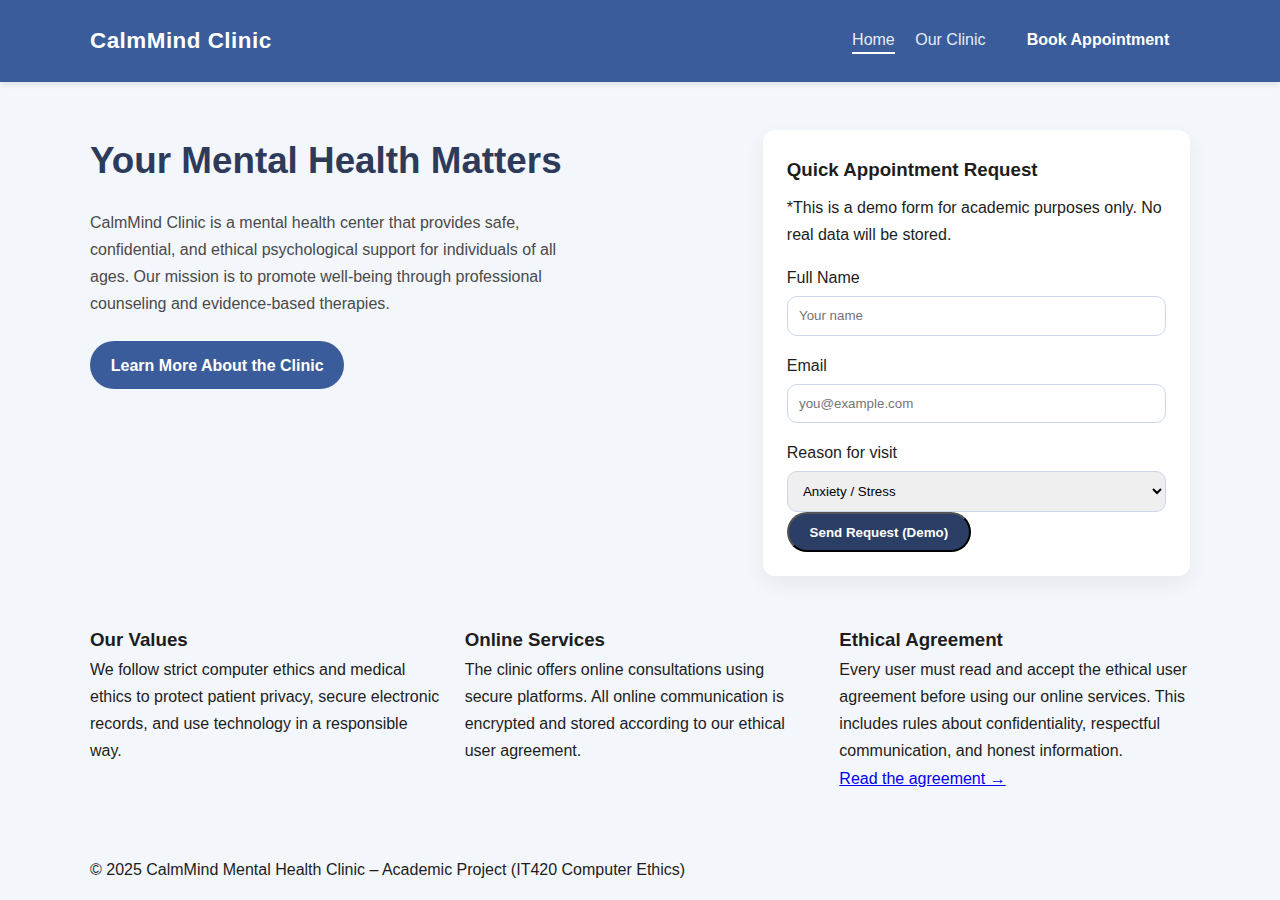
<file: index.html>
<!DOCTYPE html>
<html lang="en">
<head>
    <meta charset="UTF-8">
    <title>CalmMind Mental Health Clinic</title>
    <meta name="viewport" content="width=device-width, initial-scale=1.0">
    <link rel="stylesheet" href="style.css">
</head>
<body>
<header>
    <div class="container nav-container">
        <h1 class="logo">CalmMind Clinic</h1>
        <nav>
            <a href="index.html" class="active">Home</a>
            <a href="clinic.html">Our Clinic</a>
            <a href="agreement.html" class="btn">Book Appointment</a>
        </nav>
    </div>
</header>

<main class="container">
    <section class="hero">
        <div class="hero-text">
            <h2>Your Mental Health Matters</h2>
            <p>
                CalmMind Clinic is a mental health center that provides safe, confidential,
                and ethical psychological support for individuals of all ages.
                Our mission is to promote well-being through professional counseling and
                evidence-based therapies.
            </p>
            <a href="clinic.html" class="btn">Learn More About the Clinic</a>
        </div>
        <div class="hero-box">
            <h3>Quick Appointment Request</h3>
            <p class="small">
                *This is a demo form for academic purposes only. No real data will be stored.
            </p>
            <form>
                <label for="name">Full Name</label>
                <input id="name" type="text" placeholder="Your name" required>

                <label for="email">Email</label>
                <input id="email" type="email" placeholder="you@example.com" required>

                <label for="reason">Reason for visit</label>
                <select id="reason">
                    <option>Anxiety / Stress</option>
                    <option>Depression / Low mood</option>
                    <option>Family / Relationships</option>
                    <option>Work / Study pressure</option>
                    <option>Other</option>
                </select>

                <button type="submit" class="btn secondary">Send Request (Demo)</button>
            </form>
        </div>
    </section>

    <section class="cards">
        <article class="card">
            <h3>Our Values</h3>
            <p>
                We follow strict computer ethics and medical ethics to protect patient
                privacy, secure electronic records, and use technology in a responsible way.
            </p>
        </article>
        <article class="card">
            <h3>Online Services</h3>
            <p>
                The clinic offers online consultations using secure platforms.
                All online communication is encrypted and stored according to our
                ethical user agreement.
            </p>
        </article>
        <article class="card">
            <h3>Ethical Agreement</h3>
            <p>
                Every user must read and accept the ethical user agreement before using
                our online services. This includes rules about confidentiality,
                respectful communication, and honest information.
            </p>
            <a href="agreement.html" class="link">Read the agreement →</a>
        </article>
    </section>
</main>

<footer>
    <div class="container footer-content">
        <p>&copy; 2025 CalmMind Mental Health Clinic – Academic Project (IT420 Computer Ethics)</p>
    </div>
</footer>
</body>
</html>
</file>
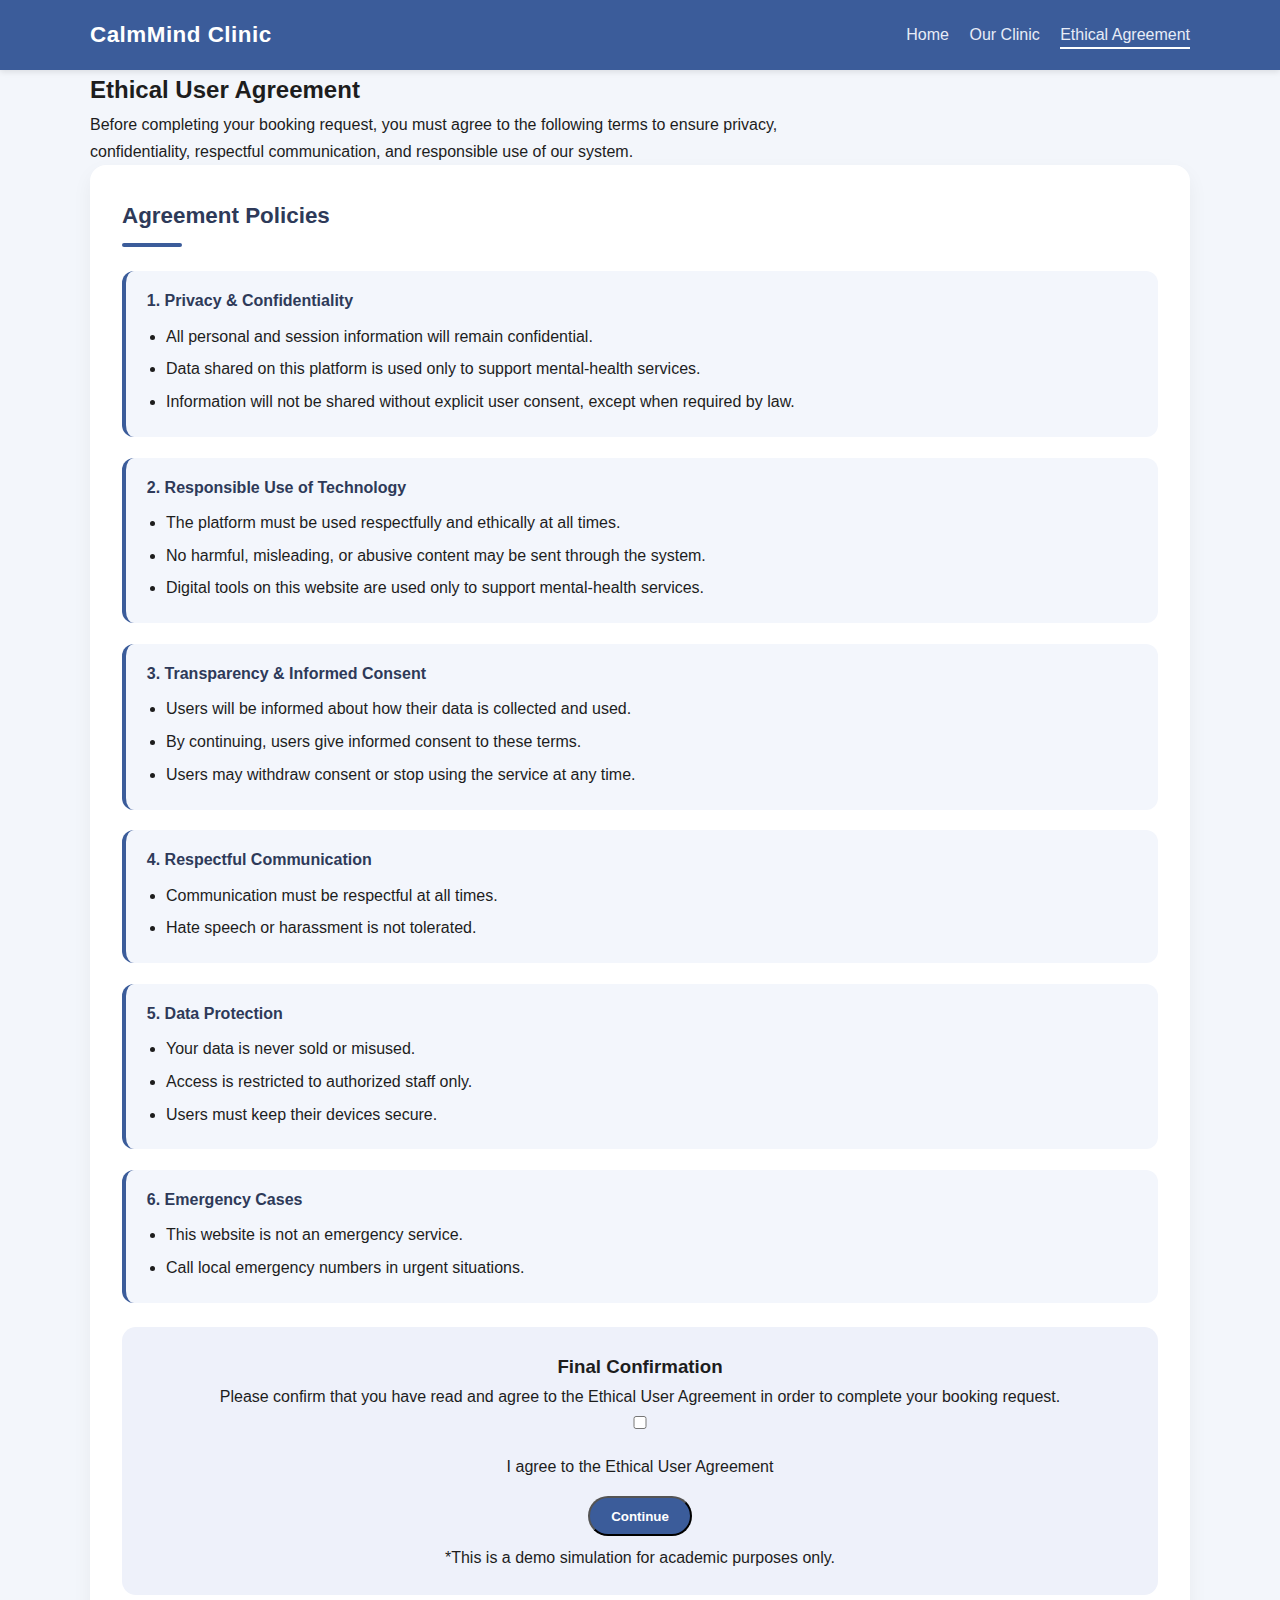
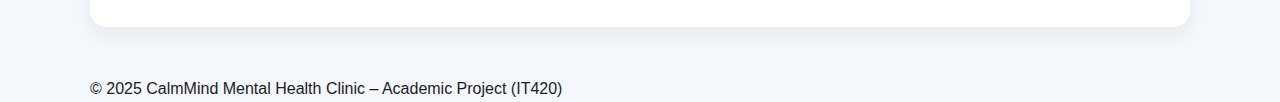
<file: agreement.html>
<!DOCTYPE html>
<html lang="en">
<head>
    <meta charset="UTF-8">
    <title>Ethical User Agreement – CalmMind Clinic</title>
    <meta name="viewport" content="width=device-width, initial-scale=1.0">
    <link rel="stylesheet" href="style.css">

    <style>
        /* ==== تحسينات خاصة بصفحة الإيثيكل فقط ==== */

        .agreement-page .agreement-section {
            background: #ffffff;
            padding: 2rem;
            border-radius: 16px;
            box-shadow: 0px 8px 20px rgba(0,0,0,0.05);
            margin-bottom: 3rem;
        }

        .agreement-page .agreement-title {
            font-size: 1.4rem;
            font-weight: 600;
            margin-bottom: 0.5rem;
            color: #2e3a59;
        }

        .agreement-page .line {
            width: 60px;
            height: 4px;
            background: #3b5c9a;
            border-radius: 4px;
            margin-bottom: 1.5rem;
        }

        .agreement-page .policy-box {
            background: #f3f6fc;
            padding: 1rem 1.3rem;
            border-radius: 12px;
            margin-bottom: 1.3rem;
            border-left: 4px solid #3b5c9a;
        }

        .agreement-page .policy-box h4 {
            margin-bottom: 0.5rem;
            color: #2e3a59;
        }

        .agreement-page .policy-box ul {
            margin-left: 1.2rem;
        }

        .agreement-page .policy-box ul li {
            margin-bottom: 0.35rem;
        }

        .agreement-page .agreement-form {
            margin-top: 1.5rem;
            background: #eef1fa;
            padding: 1.5rem;
            border-radius: 14px;
            text-align: center;
        }
    </style>
</head>

<body class="agreement-page">

<header>
    <div class="container nav-container">
        <h1 class="logo">CalmMind Clinic</h1>
        <nav>
            <a href="index.html">Home</a>
            <a href="clinic.html">Our Clinic</a>
            <a href="agreement.html" class="active">Ethical Agreement</a>
        </nav>
    </div>
</header>

<main class="container">
    
    <section class="page-header">
        <h2>Ethical User Agreement</h2>
        <p style="max-width: 700px;">
            Before completing your booking request, you must agree to the following terms to ensure
            privacy, confidentiality, respectful communication, and responsible use of our system.
        </p>
    </section>

    <section class="agreement-section">

        <div class="agreement-title">Agreement Policies</div>
        <div class="line"></div>

        <!-- 1 -->
        <div class="policy-box">
            <h4>1. Privacy & Confidentiality</h4>
            <ul>
                <li>All personal and session information will remain confidential.</li>
                <li>Data shared on this platform is used only to support mental-health services.</li>
                <li>Information will not be shared without explicit user consent, except when required by law.
</li>
            </ul>
        </div>

        <!-- 2 -->
        <div class="policy-box">
            <h4>2. Responsible Use of Technology</h4>
            <ul>
                <li>The platform must be used respectfully and ethically at all times.</li>
                <li>No harmful, misleading, or abusive content may be sent through the system.</li>
                <li>Digital tools on this website are used only to support mental-health services.</li>
            </ul>
        </div>

        <!-- 3 -->
        <div class="policy-box">
            <h4>3. Transparency & Informed Consent</h4>
            <ul>
                <li>Users will be informed about how their data is collected and used.</li>
                <li>By continuing, users give informed consent to these terms.</li>
                <li>Users may withdraw consent or stop using the service at any time.</li>
            </ul>
        </div>

        <!-- 4 -->
        <div class="policy-box">
            <h4>4. Respectful Communication</h4>
            <ul>
                <li>Communication must be respectful at all times.</li>
                <li>Hate speech or harassment is not tolerated.</li>
            </ul>
        </div>

        <!-- 5 -->
        <div class="policy-box">
            <h4>5. Data Protection</h4>
            <ul>
                <li>Your data is never sold or misused.</li>
                <li>Access is restricted to authorized staff only.</li>
                <li>Users must keep their devices secure.</li>
            </ul>
        </div>

        <!-- 6 -->
        <div class="policy-box">
            <h4>6. Emergency Cases</h4>
            <ul>
                <li>This website is not an emergency service.</li>
                <li>Call local emergency numbers in urgent situations.</li>
            </ul>
        </div>

        <!-- Confirmation -->
        <div class="agreement-form">
            <h3>Final Confirmation</h3>
            
            <p> Please confirm that you have read and agree to the Ethical User Agreement
                in order to complete your booking request.</p>

            
        

            <form onsubmit="return confirmAgreement()">
               <div class="checkbox-wrapper">
    <input type="checkbox" id="agreeCheckbox">
    <label for="agreeCheckbox">I agree to the Ethical User Agreement</label>
</div>


                <button type="submit" class="btn" style="margin-top:1rem;">Continue</button>
            </form>

            <p class="small" style="margin-top:0.5rem;">*This is a demo simulation for academic purposes only.</p>
        </div>

    </section>

</main>

<footer>
    <div class="container footer-content">
        <p>&copy; 2025 CalmMind Mental Health Clinic – Academic Project (IT420)</p>
    </div>
</footer>

<script>
function confirmAgreement() {
    const checkbox = document.getElementById('agreeCheckbox');

    if (!checkbox.checked) {
        alert("You must agree to the Ethical User Agreement to continue.");
        return false;
    }

    // Redirect to thank-you page
    window.location.href = "thankyou.html";  // <- THIS LINE
    return false;
}
</script>


</body>
</html>
</file>
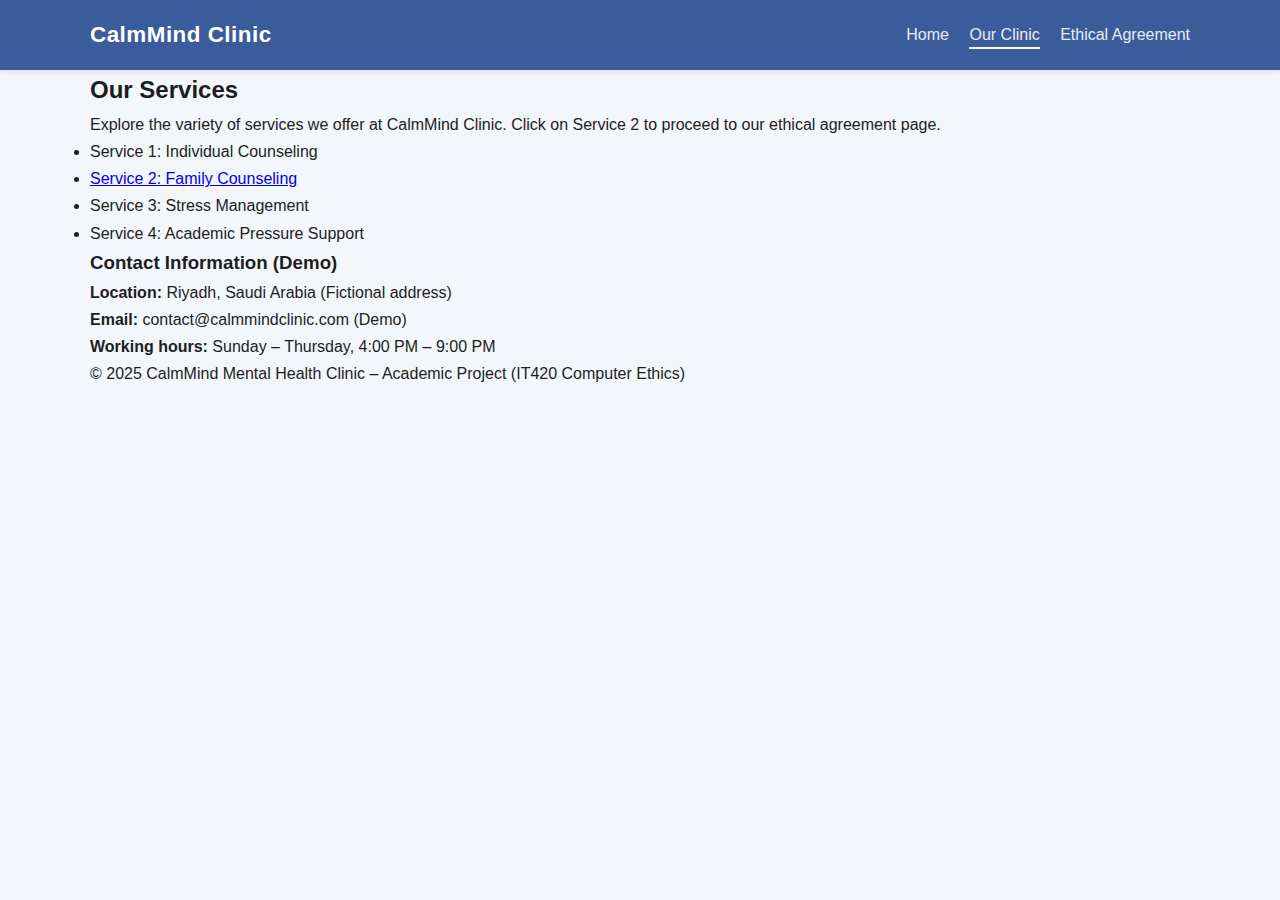
<file: clinic.html>
<!DOCTYPE html>
<html lang="en">
<head>
    <meta charset="UTF-8">
    <title>Our services – CalmMind Mental Health Clinic</title>
    <meta name="viewport" content="width=device-width, initial-scale=1.0">
    <link rel="stylesheet" href="style.css">
</head>
<body>
<header>
    <div class="container nav-container">
        <h1 class="logo">CalmMind Clinic</h1>
        <nav>
            <a href="index.html">Home</a>
            <a href="services.html" class="active">Our Clinic</a>
            <a href="agreement.html">Ethical Agreement</a>
        </nav>
    </div>
</header>

<main class="container">
    <section class="page-header">
        <h2>Our Services</h2>
        <p>
            Explore the variety of services we offer at CalmMind Clinic. Click on Service 2 to proceed to our ethical agreement page.
        </p>
    </section>

    <section class="services-list">
        <ul class="list">
            <li>Service 1: Individual Counseling</li>
            <li><a href="agreement.html">Service 2: Family Counseling</a></li>
            <li>Service 3: Stress Management</li>
            <li>Service 4: Academic Pressure Support</li>
        </ul>
    </section>

    <section class="info-box">
        <h3>Contact Information (Demo)</h3>
        <p><strong>Location:</strong> Riyadh, Saudi Arabia (Fictional address)</p>
        <p><strong>Email:</strong> contact@calmmindclinic.com (Demo)</p>
        <p><strong>Working hours:</strong> Sunday – Thursday, 4:00 PM – 9:00 PM</p>
    </section>
</main>

<footer>
    <div class="container footer-content">
        <p>&copy; 2025 CalmMind Mental Health Clinic – Academic Project (IT420 Computer Ethics)</p>
    </div>
</footer>
</body>
</html>
</file>
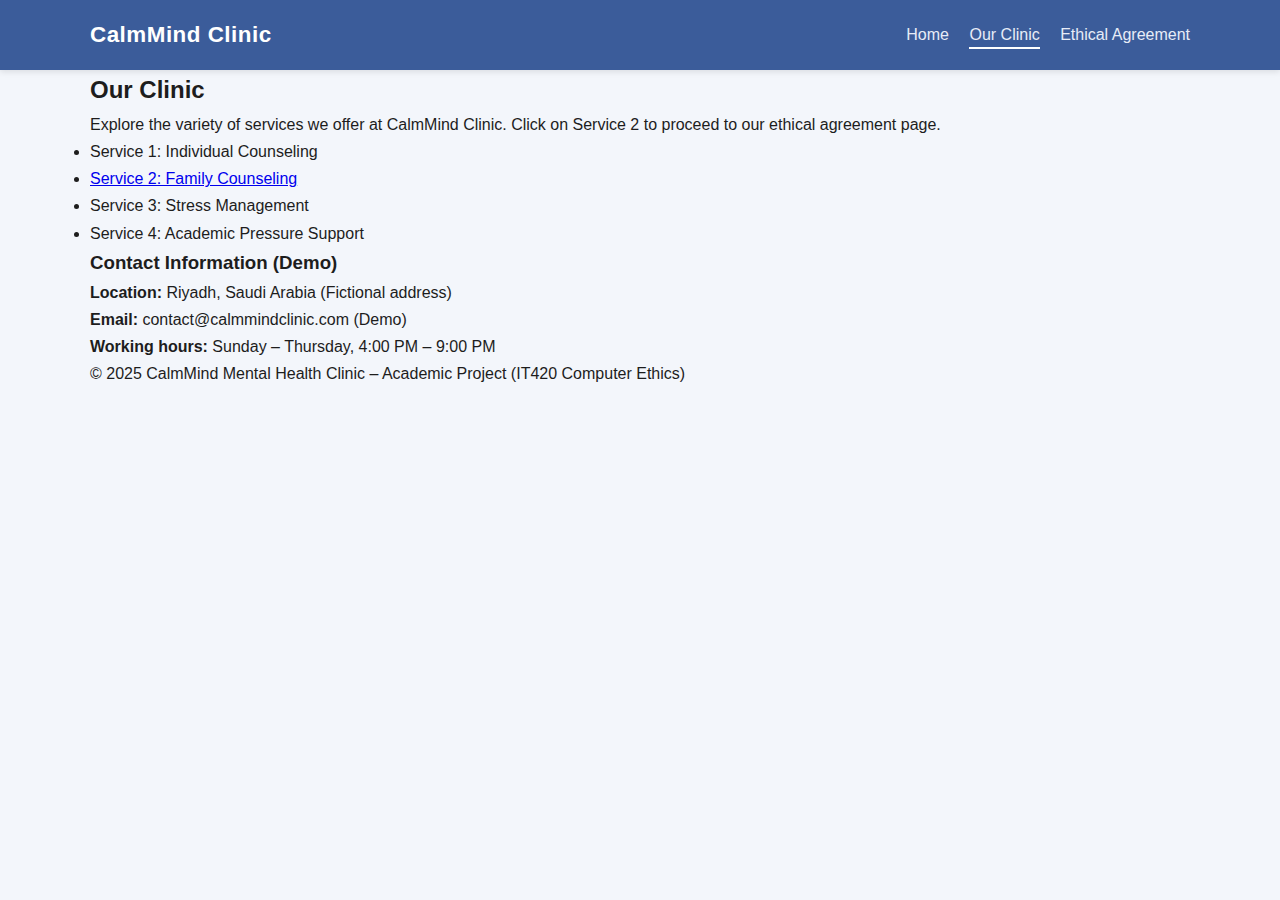
<file: clinicV2.html>
<!DOCTYPE html>
<html lang="en">
<head>
    <meta charset="UTF-8">
    <title>Our Clinic – CalmMind Mental Health Clinic</title>
    <meta name="viewport" content="width=device-width, initial-scale=1.0">
    <link rel="stylesheet" href="style.css">
</head>
<body>
<header>
    <div class="container nav-container">
        <h1 class="logo">CalmMind Clinic</h1>
        <nav>
            <a href="index.html">Home</a>
            <a href="clinic.html" class="active">Our Clinic</a>
            <a href="agreement.html">Ethical Agreement</a>
        </nav>
    </div>
</header>

<main class="container">
    <section class="page-header">
        <h2>Our Clinic</h2>
        <p>
            Explore the variety of services we offer at CalmMind Clinic. Click on Service 2 to proceed to our ethical agreement page.
        </p>
    </section>

    <section class="services-list">
        <ul class="list">
            <li>Service 1: Individual Counseling</li>
            <li><a href="agreement.html">Service 2: Family Counseling</a></li>
            <li>Service 3: Stress Management</li>
            <li>Service 4: Academic Pressure Support</li>
        </ul>
    </section>

    <section class="info-box">
        <h3>Contact Information (Demo)</h3>
        <p><strong>Location:</strong> Riyadh, Saudi Arabia (Fictional address)</p>
        <p><strong>Email:</strong> contact@calmmindclinic.com (Demo)</p>
        <p><strong>Working hours:</strong> Sunday – Thursday, 4:00 PM – 9:00 PM</p>
    </section>
</main>

<footer>
    <div class="container footer-content">
        <p>&copy; 2025 CalmMind Mental Health Clinic – Academic Project (IT420 Computer Ethics)</p>
    </div>
</footer>
</body>
</html>
</file>
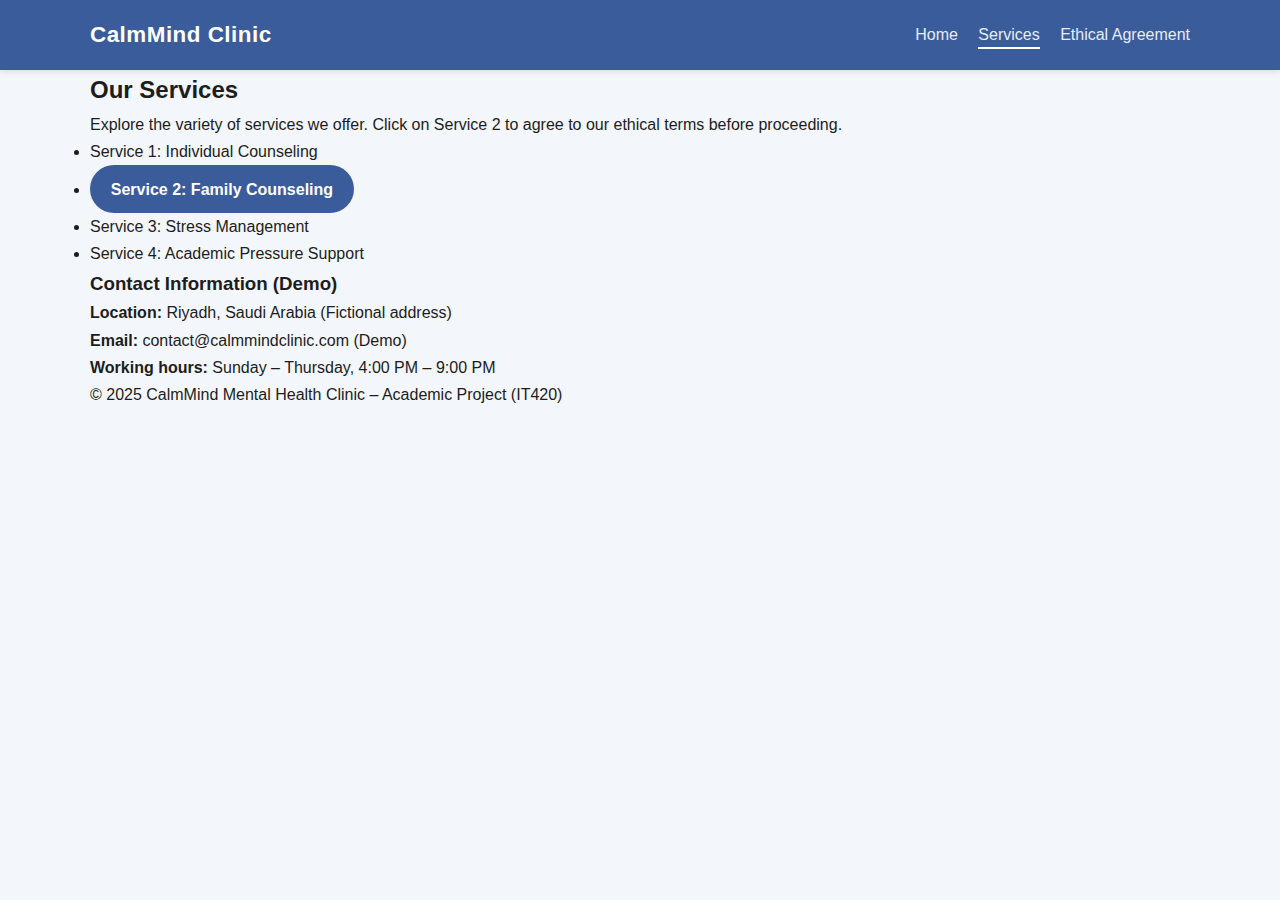
<file: services.html>
<!DOCTYPE html>
<html lang="en">
<head>
    <meta charset="UTF-8">
    <title>Our Services – CalmMind Clinic</title>
    <meta name="viewport" content="width=device-width, initial-scale=1.0">
    <link rel="stylesheet" href="style.css">
</head>
<body>
<header>
    <div class="container nav-container">
        <h1 class="logo">CalmMind Clinic</h1>
        <nav>
            <a href="index.html">Home</a>
            <a href="services.html" class="active">Services</a>
            <a href="agreement.html">Ethical Agreement</a>
        </nav>
    </div>
</header>

<main class="container">
    <section class="page-header">
        <h2>Our Services</h2>
        <p>Explore the variety of services we offer. Click on Service 2 to agree to our ethical terms before proceeding.</p>
    </section>

    <section class="services-list">
        <ul class="list">
            <li>Service 1: Individual Counseling</li>
            <li><a href="agreement.html" class="btn">Service 2: Family Counseling</a></li>
            <li>Service 3: Stress Management</li>
            <li>Service 4: Academic Pressure Support</li>
        </ul>
    </section>

    <section class="info-box">
        <h3>Contact Information (Demo)</h3>
        <p><strong>Location:</strong> Riyadh, Saudi Arabia (Fictional address)</p>
        <p><strong>Email:</strong> contact@calmmindclinic.com (Demo)</p>
        <p><strong>Working hours:</strong> Sunday – Thursday, 4:00 PM – 9:00 PM</p>
    </section>
</main>

<footer>
    <div class="container footer-content">
        <p>&copy; 2025 CalmMind Mental Health Clinic – Academic Project (IT420)</p>
    </div>
</footer>
</body>
</html>
</file>
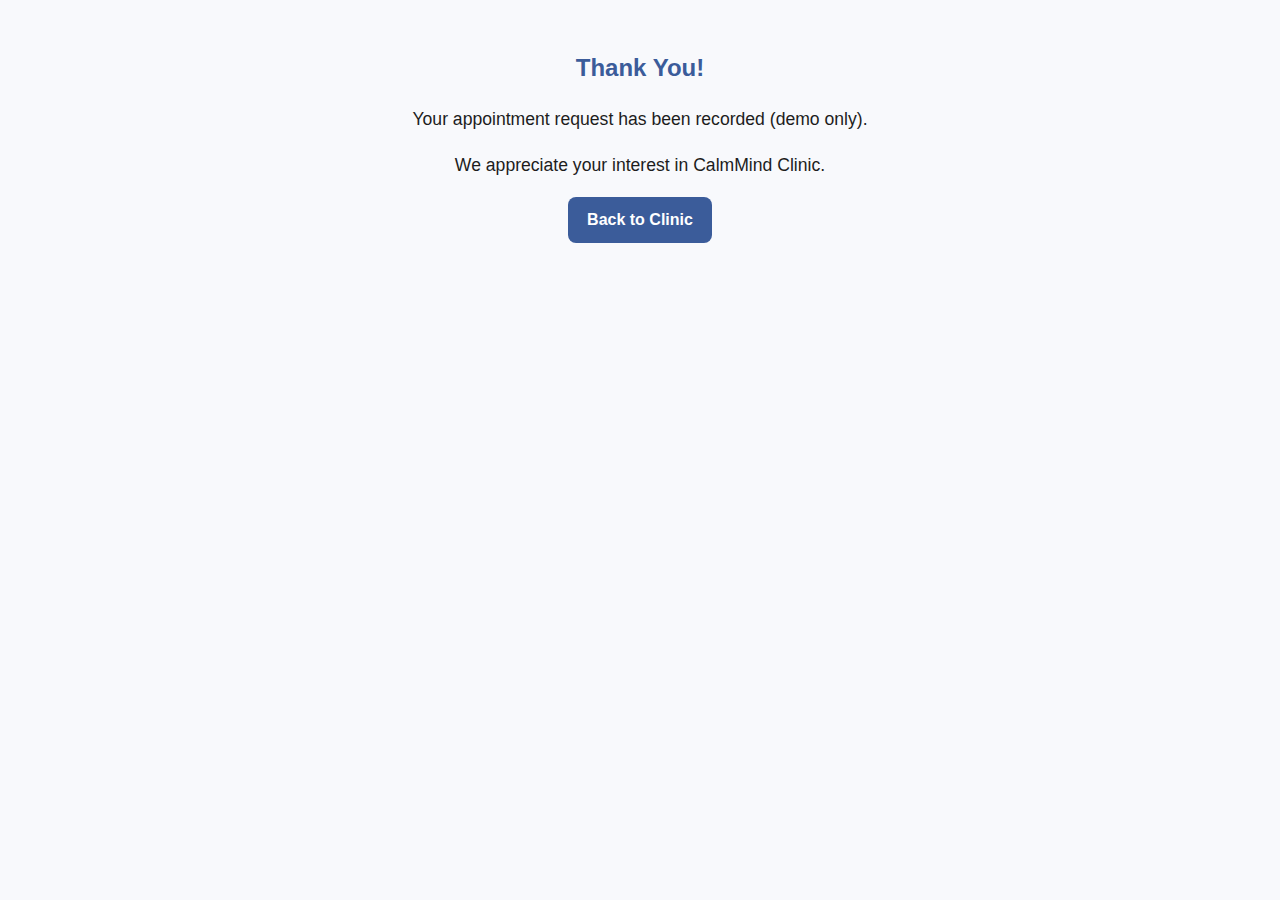
<file: thankyou.html>
<!DOCTYPE html>
<html lang="en">
<head>
    <meta charset="UTF-8">
    <title>Thank You – CalmMind Clinic</title>
    <meta name="viewport" content="width=device-width, initial-scale=1.0">
    <link rel="stylesheet" href="style.css">
    <style>
        body { text-align:center; padding: 3rem; font-family: sans-serif; background: #f8f9fc; }
        h2 { color: #3b5c9a; margin-bottom: 1rem; }
        p { font-size: 1.1rem; margin-bottom: 1rem; }
        .btn { background:#3b5c9a; color:#fff; padding:0.6rem 1.2rem; border:none; border-radius:8px; cursor:pointer; text-decoration:none; }
        .btn:hover { background:#2e467a; }
    </style>
</head>
<body>
    <h2>Thank You!</h2>
    <p>Your appointment request has been recorded (demo only).</p>
    <p>We appreciate your interest in CalmMind Clinic.</p>
    <a href="clinicV2.html" class="btn">Back to Clinic</a>
</body>
</html>


</body>
</html>
</file>
<file: style.css>
/* ==== GLOBAL ==== */
* {
    margin: 0;
    padding: 0;
    box-sizing: border-box;
    font-family: "Poppins", sans-serif;
}

body {
    background: #f3f6fb;
    color: #1d1d1d;
    line-height: 1.7;
}

.container {
    width: 90%;
    max-width: 1100px;
    margin: auto;
}

/* ==== HEADER ==== */
header {
    background: #3b5c9a;
    color: white;
    padding: 1rem 0;
    box-shadow: 0px 2px 6px rgba(0,0,0,0.1);
}

.nav-container {
    display: flex;
    align-items: center;
    justify-content: space-between;
}

.logo {
    font-size: 1.4rem;
    font-weight: 700;
    letter-spacing: 0.5px;
}

nav a {
    margin-left: 1rem;
    color: #e7ecf7;
    text-decoration: none;
    padding-bottom: 4px;
    border-bottom: 2px solid transparent;
    transition: 0.2s;
}

nav a:hover {
    border-color: #ffffff;
}

nav a.active {
    border-bottom: 2px solid #fff;
}

/* ==== HERO SECTION ==== */
.hero {
    margin: 3rem 0;
    display: grid;
    grid-template-columns: 1.5fr 1fr;
    gap: 2rem;
}

.hero-text h2 {
    font-size: 2.3rem;
    color: #2e3a59;
    margin-bottom: 1rem;
}

.hero-text p {
    max-width: 500px;
    color: #4a4a4a;
    margin-bottom: 1.5rem;
}

.hero-box {
    background: white;
    padding: 1.5rem;
    border-radius: 12px;
    box-shadow: 0px 8px 20px rgba(0,0,0,0.06);
}

.hero-box h3 {
    margin-bottom: 0.5rem;
    font-weight: 600;
}

/* ==== BUTTONS ==== */
.btn {
    display: inline-block;
    padding: 0.65rem 1.3rem;
    border-radius: 30px;
    background: #3b5c9a;
    color: white;
    font-weight: 600;
    text-decoration: none;
    transition: 0.2s;
}

.btn:hover {
    opacity: 0.85;
}

.btn.secondary {
    background: #2b3e66;
}

/* ==== INPUTS ==== */
label {
    margin-top: 1rem;
    display: block;
    font-weight: 500;
}

input,
select {
    width: 100%;
    margin-top: 0.3rem;
    padding: 0.7rem;
    border-radius: 10px;
    border: 1px solid #cdd6e8;
    transition: 0.2s;
}

input:focus,
select:focus {
    border-color: #3b5c9a;
    outline: none;
    box-shadow: 0px 0px 4px rgba(59,92,154,0.3);
}

/* ==== CARDS ==== */
.cards {
    margin: 2rem 0 4rem;
    display: grid;
    grid-template-columns: repeat(auto-fit, minmax(260px, 1fr));
    gap: 1.5rem;
}

.card {
    ba
    .agreement-page .agree-row {
    display: flex;
    justify-content: center;
    align-items: center;
    gap: 12px;
    margin: 1rem 0;
}

.agreement-page .agree-row input[type="checkbox"] {
    width: 18px;
    height: 18px;
    margin: 0;
    cursor: pointer;
}

.agreement-page .agree-row label {
    font-size: 1rem;
    cursor: pointer;
    color: #2e3a59;
    font-weight: 500;
    white-space: nowrap;
}
</file>
